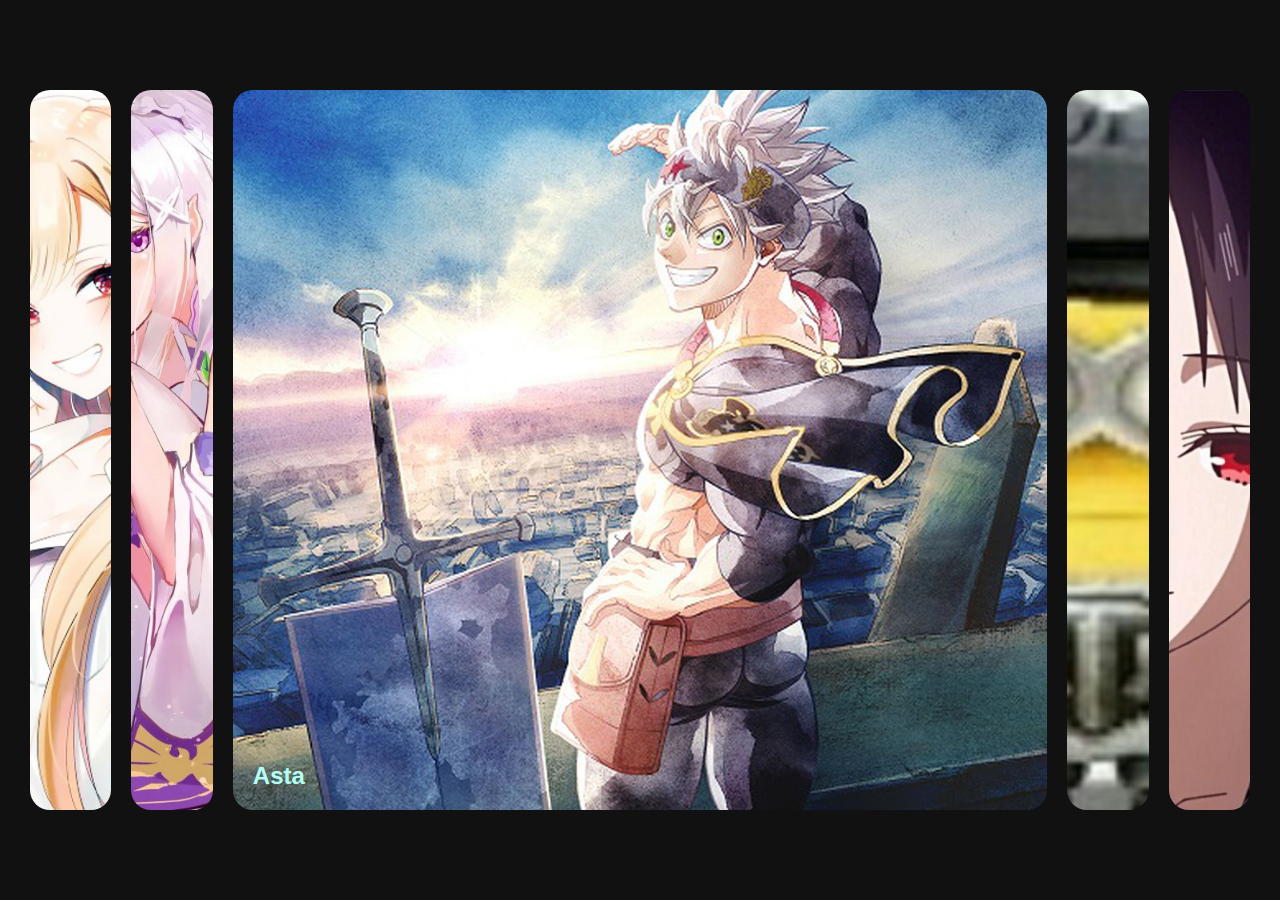
<file: Марафон #1/index.html>
<!DOCTYPE html>
<html lang="en">
<head>
  <meta charset="UTF-8">
  <meta http-equiv="X-UA-Compatible" content="IE=edge">
  <meta name="viewport" content="width=device-width, initial-scale=1.0">
  <link rel="stylesheet" href="style.css">
  <title>Document</title>
</head>
<body>

  <div class="container">
    <div class="slide" style="background-image: url(./img/Marin.jpg);">
      <h3>Marin</h3>
    </div>

    <div class="slide" style="background-image: url(./img/Emilia.jpg);">
      <h3>Emilia</h3>
    </div>

    <div class="slide active" style="background-image: url(./img/black_clover.jpg);">
      <h3>Asta</h3>
    </div>

    <div class="slide" style="background-image: url(./img/minion.jpg);">
      <h3>Minion</h3>
    </div>

    <div class="slide" style="background-image: url(./img/Kaguia.jpg);">
      <h3>Kaguia</h3>
    </div>
  </div>
  
  

  <script src="app.js"></script>
</body>
</html>
</file>
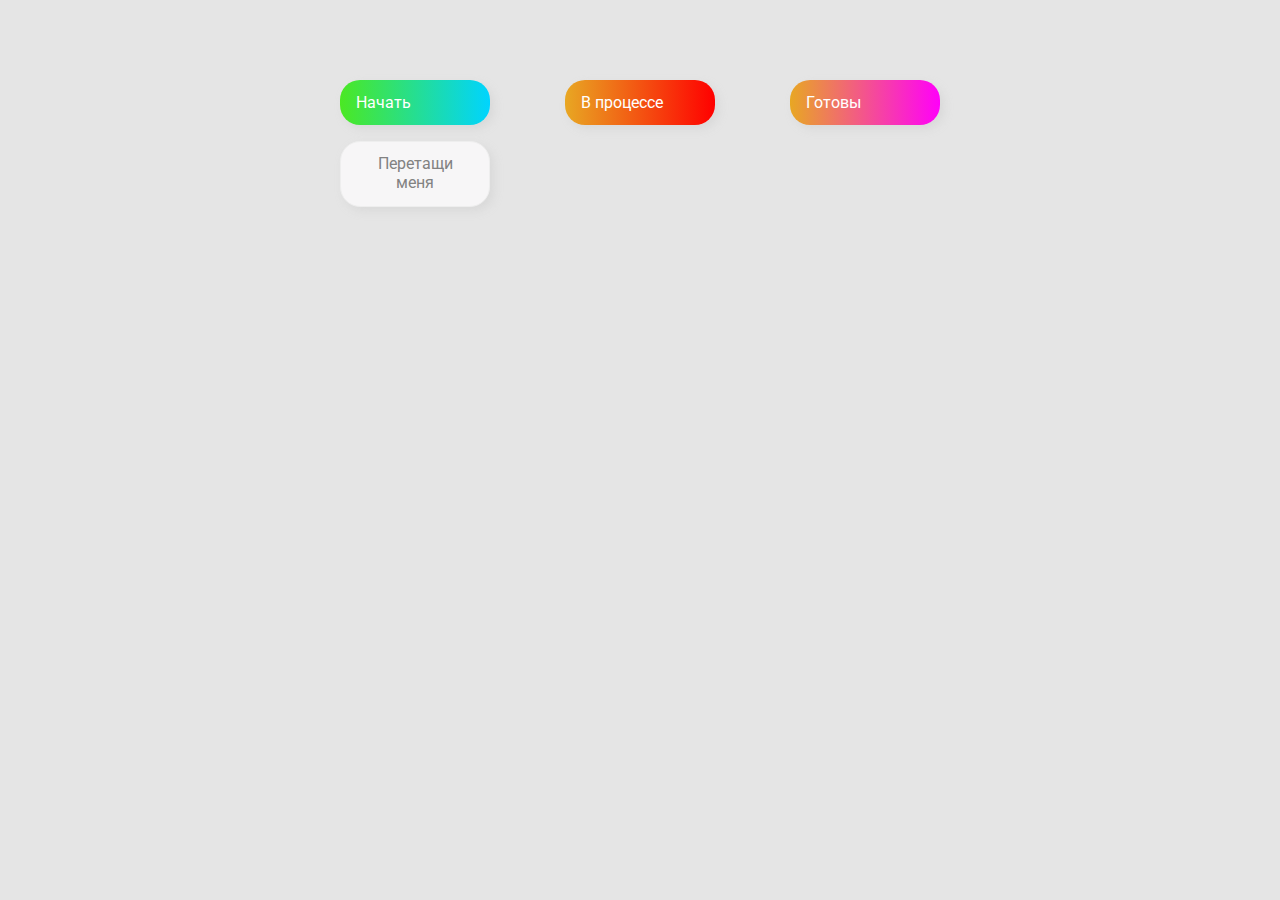
<file: Марафон #2/index.html>
<!DOCTYPE html>
<html lang="en">
<head>
  <meta charset="UTF-8">
  <meta http-equiv="X-UA-Compatible" content="IE=edge">
  <meta name="viewport" content="width=device-width, initial-scale=1.0">
  <link rel="stylesheet" href="style.css">
  <title>Document</title>
</head>
<body>

<div>
  <div class="row">
    <div class="col-header start">Начать</div>
    <div class="col-header progress">В процессе</div>
    <div class="col-header done">Готовы</div>
  </div>

  <div class="row">
    <div class="placeholder">
      <!-- draggable - перетаскивние -->
      <div class="item" draggable="true">Перетащи меня</div>
    </div>
    <div class="placeholder"></div>
    <div class="placeholder"></div>
  </div>
</div>


  <script src="./app.js"></script>
</body>
</html>
</file>
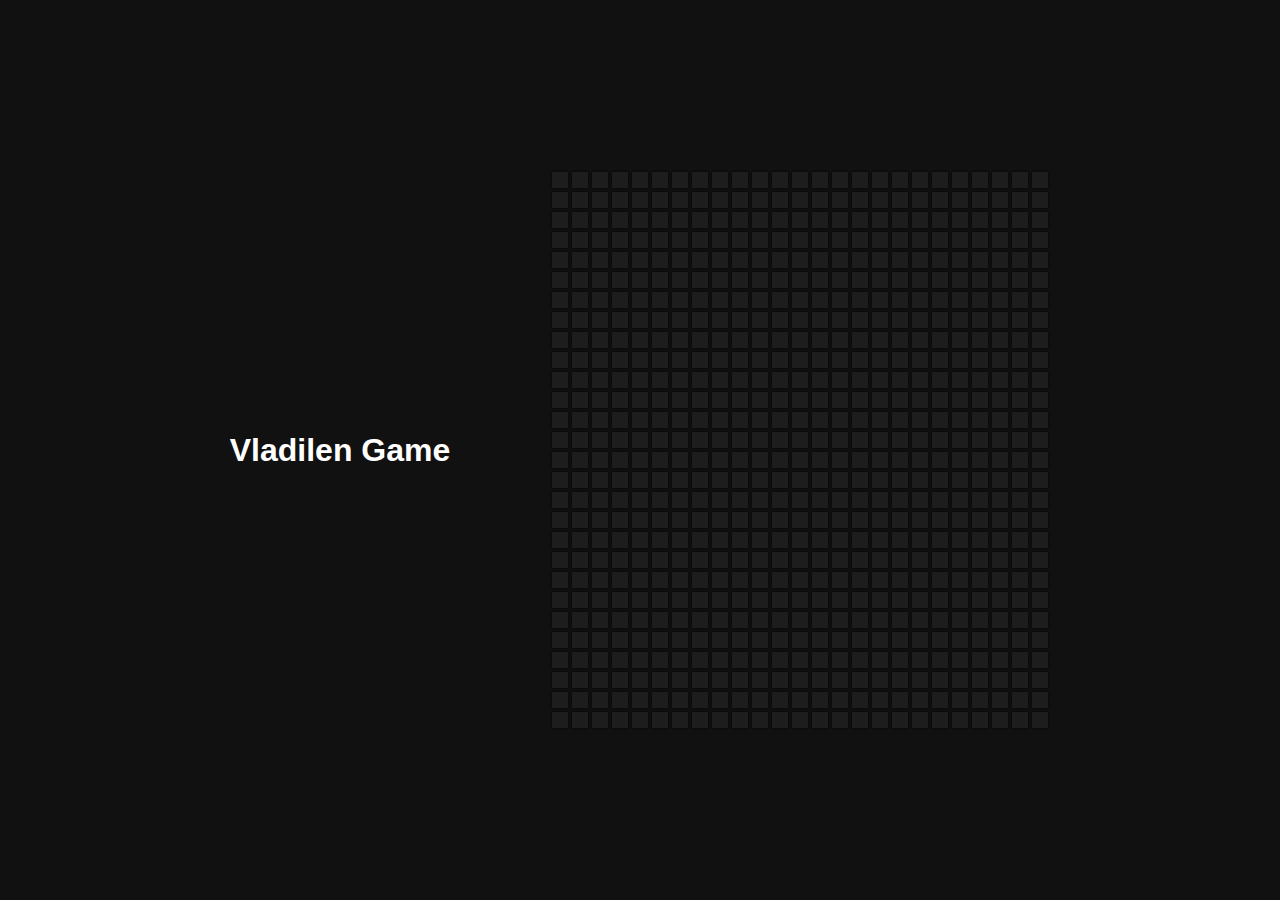
<file: Марафон #4/index.html>
<!-- Mini Game -->
<!DOCTYPE html>
<html lang="en">
<head>
  <meta charset="UTF-8" />
  <meta name="viewport" content="width=device-width, initial-scale=1.0" />
  <link rel="stylesheet" href="styles.css" />
  <title>Доска | Проект 4</title>
</head>
<body>
  
  <h1 class="text">Vladilen Game</h1>

<div class="container" id="board"></div>

<!-- Scripts -->
<script src="index.js"></script>

</body>
</html>
</file>
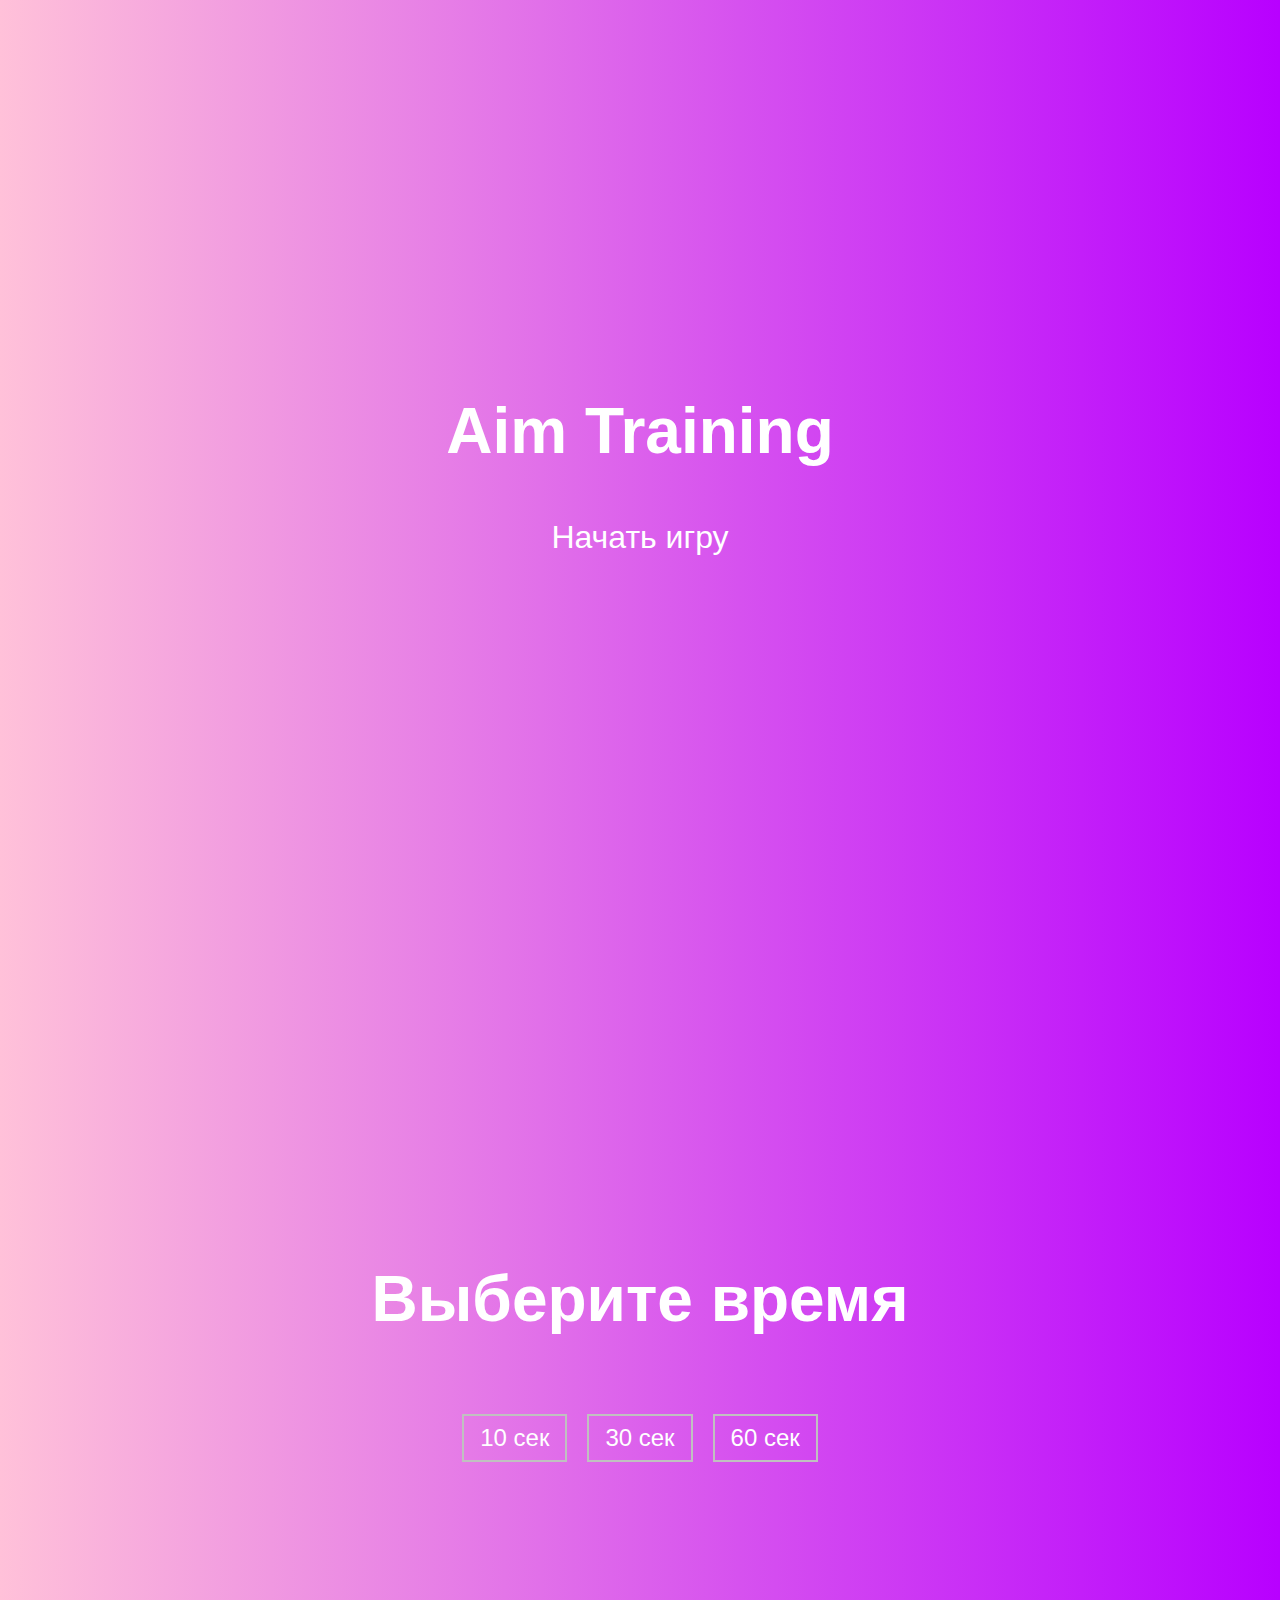
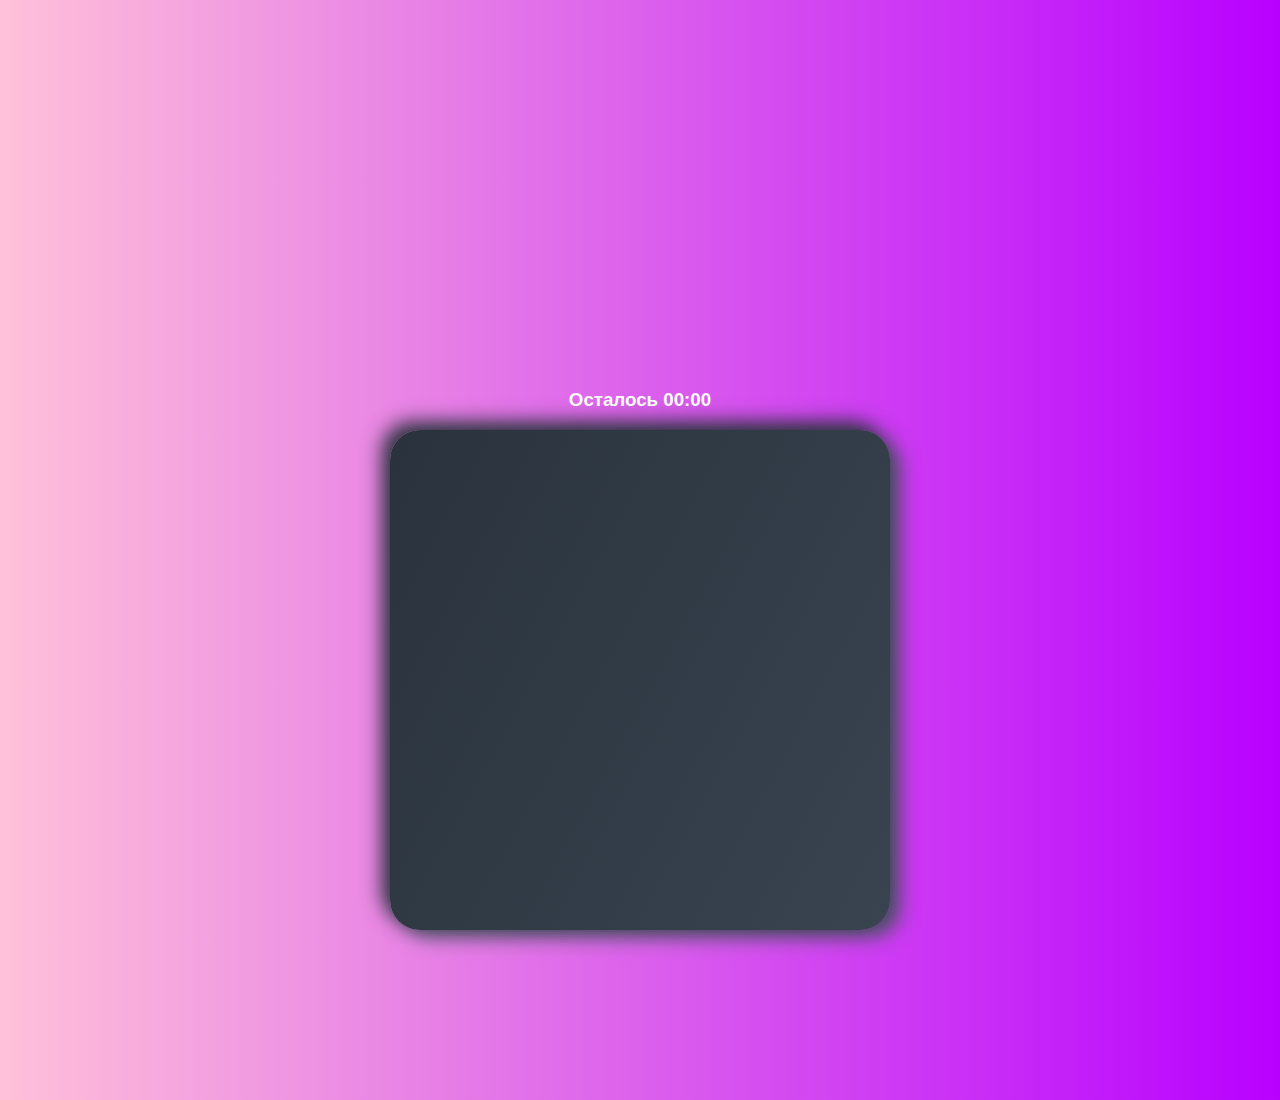
<file: Марафон#5/index.html>
<!DOCTYPE html>
<html lang="en">
  <head>
    <meta charset="UTF-8" />
    <meta name="viewport" content="width=device-width, initial-scale=1.0" />
    <link rel="stylesheet" href="styles.css" />
    <title>Aim Training | Проект 5</title>
  </head>
  <body>
    <div class="screen">
      <h1>Aim Training</h1>
      <a href="#" class="start" id="start">Начать игру</a>
    </div>

    <div class="screen">
      <h1>Выберите время</h1>
      <ul class="time-list" id="time-list">
        <li>
          <button class="time-btn" data-time="1">
            10 сек
          </button>
        </li>
        <li>
          <button class="time-btn" data-time="30">
            30 сек
          </button>
        </li>
        <li>
          <button class="time-btn" data-time="60">
            60 сек
          </button>
        </li>
      </ul>
    </div>

    <div class="screen">
      <h3>Осталось <span id="time">00:00</span></h3>
      <div class="board" id="board"></div>
      <div></div>
    </div>

    <div class="again">

    </div>

    <script src="index.js"></script>
  </body>
</html>
</file>
<file: Марафон #1/style.css>
* {
  box-sizing: border-box;
}

body {
  font-family: sans-serif;
  overflow: hidden;
  margin: 0;
  background: #111;
  height: 100vh;
  display: flex;
  justify-content: center;
  align-items: center;
}

.container {
  width: 100%;
  display: flex;
  padding: 0 20px;
}

.slide {
  height: 80vh;
  border-radius: 20px;
  margin: 10px;
  cursor: pointer;
  color: rgb(180, 255, 245);
  flex: 1;
  background-size: cover;
  background-position: center;
  background-repeat: no-repeat;
  position: relative;
  transition: all 0.5s ease-in-out;
}

.slide h3 {
  position: absolute;
  font-size: 24px;
  bottom: 20px;
  left: 20px;
  margin: 0;
  opacity: 0;
}

.slide.active {
  flex: 10;
}

.slide.active h3 {
  opacity: 1;
  transition: opacity 0.3s ease-in 0.4s;
}
</file>
<file: Марафон #2/style.css>
@import url("https://fonts.googleapis.com/css?family=Roboto&display=swap");

* {
  box-sizing: border-box;
}

body {
  font-family: "Roboto", sans-serif;
  background-color: #e5e5e5;
  display: flex;
  padding-top: 5rem;
  justify-content: center;
  overflow: hidden;
  margin: 0;
}

.row {
  display: flex;
  width: 600px;
  justify-content: space-between;
  margin-bottom: 1rem;
}

.col-header {
  width: 150px;
  box-shadow: 4px 4px 9px rgba(198, 198, 198, 0.36);
  border-radius: 20px;
  padding: 0.8rem 1rem;
  color: #fff;
}

.item {
  width: 150px;
  height: 66px;
  border: 1px solid #eee;
  box-shadow: 4px 4px 9px rgba(198, 198, 198, 0.36);
  border-radius: 20px;
  background: #f7f6f7;
  padding: 0.8rem 1rem;
  color: #828282;
  text-align: center;
  cursor: grab;
  user-select: none;
}

.item:active {
  cursor: grabbing;
}

.placeholder {
  width: 150px;
  height: 66px;
}

.start {
  background: linear-gradient(
    90deg,
    rgba(2, 0, 36, 1) 0%,
    rgba(75, 232, 35, 1) 0%,
    rgba(0, 212, 255, 1) 100%
  );
}

.progress {
  background: linear-gradient(
    90deg,
    rgba(2, 0, 36, 1) 0%,
    rgba(232, 167, 35, 1) 0%,
    rgba(255, 0, 0, 1) 100%
  );
}

.done {
  background: linear-gradient(
    90deg,
    rgba(2, 0, 36, 1) 0%,
    rgba(232, 167, 35, 1) 0%,
    rgba(255, 0, 249, 1) 100%
  );
}

.hold {
  border: 3px solid #eee;
}

.hide {
  display: none;
}

/* dragover */
.hovered {
  border-top: 2px solid #8ed7ed;
}
</file>
<file: Марафон #4/styles.css>
/* Mini Game */
* {
  box-sizing: border-box;
}

body {
  background-color: #111;
  display: flex;
  align-items: center;
  justify-content: center;
  height: 100vh;
  overflow: hidden;
  margin: 0;
}

.container {
  display: flex;
  justify-content: center;
  align-items: center;
  flex-wrap: wrap; /*Делаем возможность видеть все квадратики, которые мы создали при помощи JS*/
  max-width: 500px;
}

.square {
  width: 16px;
  height: 16px;
  background-color: #1d1d1d;
  margin: 2px;
  box-shadow: 0 0 2px black;
  transition: 2.5s ease;
}

.square:hover {
  transition-duration: 0s; /*убираем анимацию появления квадратов*/
}

.text {
  color: #fff;
  margin-right: 100px;
  font-family: sans-serif;
}
</file>
<file: Марафон#5/styles.css>
@import url('https://fonts.googleapis.com/css?family=Khula&display=swap');
@import url('https://fonts.googleapis.com/css2?family=Rubik+Mono+One&display=swap');

* {
  box-sizing: border-box;
}

body {
  color: #fff;
  font-family: sans-serif;
  height: 100vh;
  overflow: hidden;
  margin: 0;
  text-align: center;
}

a {
  color: #fff;
  text-decoration: none;
}

.start {
  font-size: 1.5rem
}

a:hover {
  color: #16D9E3;
}

.start {
  font-size: 2rem;
  transition: .3s;
}

.start:hover {
  color: #16D9E3;
}

h1 {
  line-height: 1.4;
  font-size: 4rem;
}

.screen {
  display: flex;
  flex-direction: column;
  align-items: center;
  justify-content: center;
  height: 100vh;
  width: 100vw;
  transition: margin 0.5s ease-out;
  background: linear-gradient(90deg, rgba(2,0,36,1) 0%, rgba(255,193,217,1) 0%, rgba(184,0,255,1) 100%, rgba(0,0,0,1) 100%, rgba(0,0,0,1) 100%, rgba(0,198,43,1) 100%, rgba(255,255,255,1) 100%);
}

.screen.up {
  margin-top: -100vh;
}

.time-list {
  display: flex;
  flex-wrap: wrap;
  justify-content: center;
  list-style: none;
  padding: 0;
}

.time-list li {
  margin: 10px;
}

.time-btn {
  background-color: transparent;
  border: 2px solid #C0C0C0;
  color: #fff;
  cursor: pointer;
  font-family: inherit;
  padding: .5rem 1rem;
  font-size: 1.5rem;
  transition: .3s;
}

.time-btn:hover {
  border: 2px solid #16D9E3;
  color: #16D9E3;
  box-shadow: 0px 0px 15px #16D9E3;
  box-shadow: 0px 0px 15px #16D9E3;
}

.hide {
  opacity: 0;
}

.saw {
  opacity: 1;
}

.primary {
  color: #e32e16;
}

.board {
  display: flex;
  justify-content: center;
  align-items: center;
  position: relative;
  width: 500px;
  height: 500px;
  background: linear-gradient(118.38deg, #29323C -4.6%, #485563 200.44%);
  box-shadow: -8px -8px 20px #2A333D, 10px 7px 20px #475462;
  border-radius: 30px;
  overflow: hidden;
}

.board2 {
  display: flex;
  justify-content: center;
  align-items: center;
  position: relative;
  width: 500px;
  height: 500px;
  background-image: url('https://ndsmi.by/images/6.jpg');
  background-position: center;
  background-repeat: no-repeat;
  background-size: cover;
  box-shadow: -8px -8px 20px #2A333D, 10px 7px 20px #475462;
  border-radius: 30px;
  overflow: hidden;
  opacity: 1;
}

.circle {
  background-image: url('https://i.ytimg.com/vi/CapEWnNC184/maxresdefault.jpg');
  background-position: center;
  background-repeat: no-repeat;
  background-size: cover;
  position: absolute;
  border-radius: 50%;
  cursor: pointer;
}

.back {
  border: none;
  background-color: transparent;
  font-size: 30px;
  color: #16D9E3;
  margin-top: 10px;
  text-transform: uppercase;
  opacity: 0;
}

.score-text {
  color: #D500E0;
  font-family: sans-serif;
  font-size: 85px;
  position: absolute;
  bottom: 70%;
}
</file>
